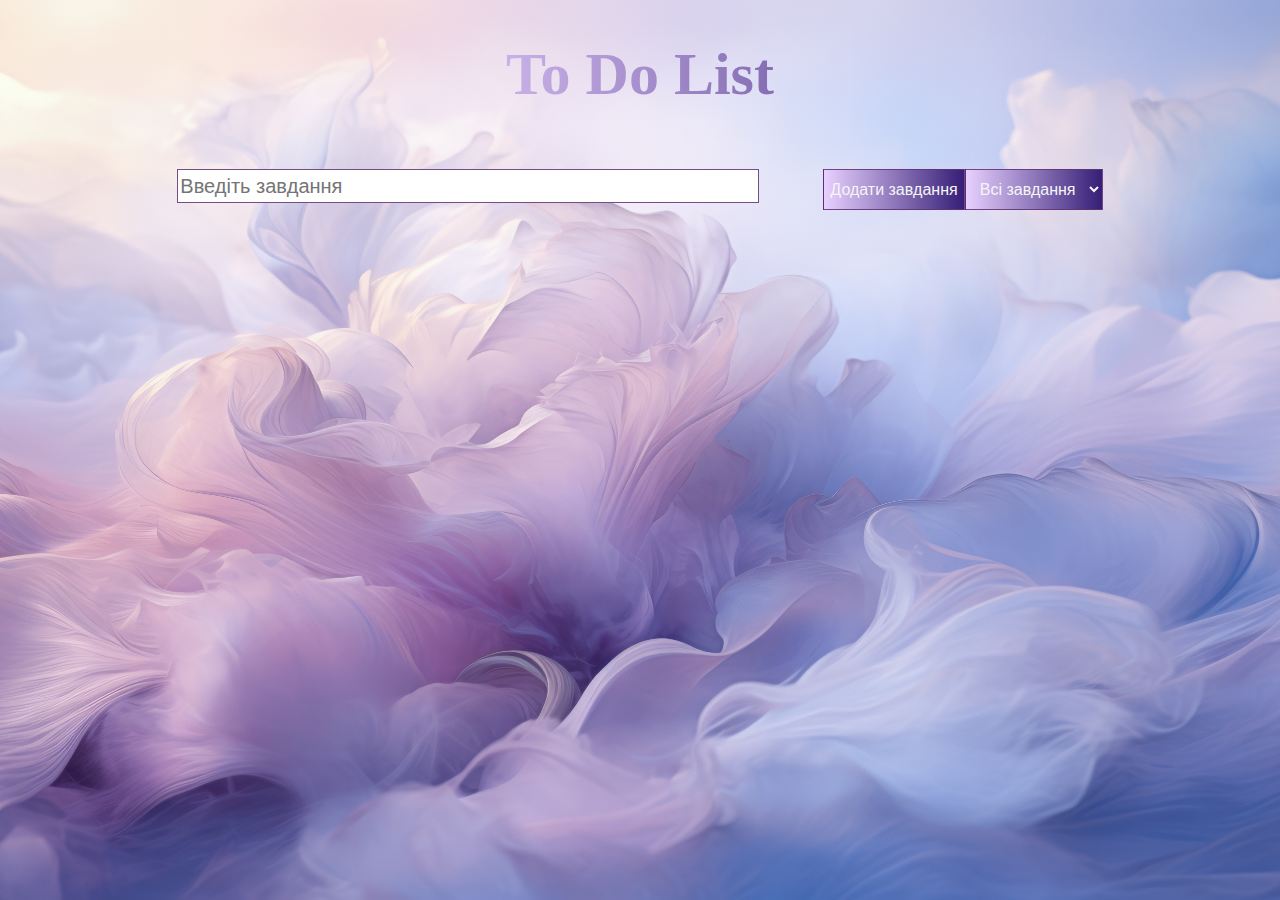
<file: index.html>
<!DOCTYPE html>
<html lang="en" xmlns="http://www.w3.org/1999/html">
<head>
    <meta charset="UTF-8">
    <meta name="viewport" content="width=device-width, initial-scale=1.0">
    <link rel="stylesheet" href="./main.css">
    <title>toDoList</title>
</head>
<body>
    
    <main class="conteiner">   
      <h1>To Do List</h1>
        <div class="all-count"></div>
        <div class = "input-panel">
        <input type="text" id="task-name-input" placeholder="Введіть завдання">
        <button id="add-task-btn" >Додати завдання</button>
            <select name="todos" class="filter-todo">
                <option value="all">Всі завдання</option>
                <option value="completed">Виконанні</option>
                <option value="uncompleted">Активні</option>
            </select>
    </div>
    <div class="task-list">
        <p id="start-message"></p>
    </div>

    </main>
    <script src="./main.js"></script>
</body>
</html>
</file>
<file: main.css>
body{   
        margin: 0;
        background-image: url(./assets/img/img_background.jpg);
        background-repeat: no-repeat;
        background-position: center center;
        background-attachment: fixed;
        background-size: cover;
      
}
body .conteiner{
    margin: auto;
    max-width: 1920px ;
}
body .conteiner  h1{
    font-size: 60px;
    font-family: fantasy;
    text-align: center;
    background-image: linear-gradient(to left, #351e76 15%, #e8d0ff 70%);
    color: transparent;
    background-clip: text;
}
div.all-count{
    display: flex;
    align-items: center;
    justify-content: center;
    padding: 10px;
    font-family: fantasy;
    font-size: 20px;
    color: #351e76;
}

body .conteiner .input-panel{
    display: flex;
    justify-content: center;
}
body .conteiner .input-panel input{
   display: flex;
   height: 30px;
   width: 45%;
   color: rgba(99, 50, 116, 0.876);
   font-size: 20px;
   margin-right: 5% ;
   outline: none;
   border: 1px solid rgba(99, 50, 116, 0.876);
}
body .conteiner .input-panel button{
    background: linear-gradient(to left, #351e76 , #e8d0ff );
    text-align: center;
    font-size: medium;
    color: whitesmoke;
    border: 1px solid rgba(99, 50, 116, 0.876);
}  

.task {
    display: flex;
    align-items: center; 
    justify-content: space-between;
    border: 1px solid rgba(99, 50, 116, 0.876);
    height: 30px;
    width: 60%;
    margin: 15px auto;
    background: linear-gradient(to left, #351e76 , #e8d0ff );
  }
.task button{
    width: 30px;
    height: 25px;
    border: none;
    background-image: url(./assets/img/img_delete.jpg);
    background-repeat: no-repeat;
    background-position: center center;
    background-size: contain;
  
}

 .task p {
    position: absolute;
    margin: 20px;
}
.checkbox{
    background-color: #351e76;
}
.completed {
    padding: 5px 10px;
}
select {
    background: linear-gradient(to left, #351e76, #e8d0ff);
    text-align: center;
    font-size: medium;
    color: whitesmoke;
    border: 1px solid rgba(99, 50, 116, 0.876);
    padding: 10px;

}
</file>
